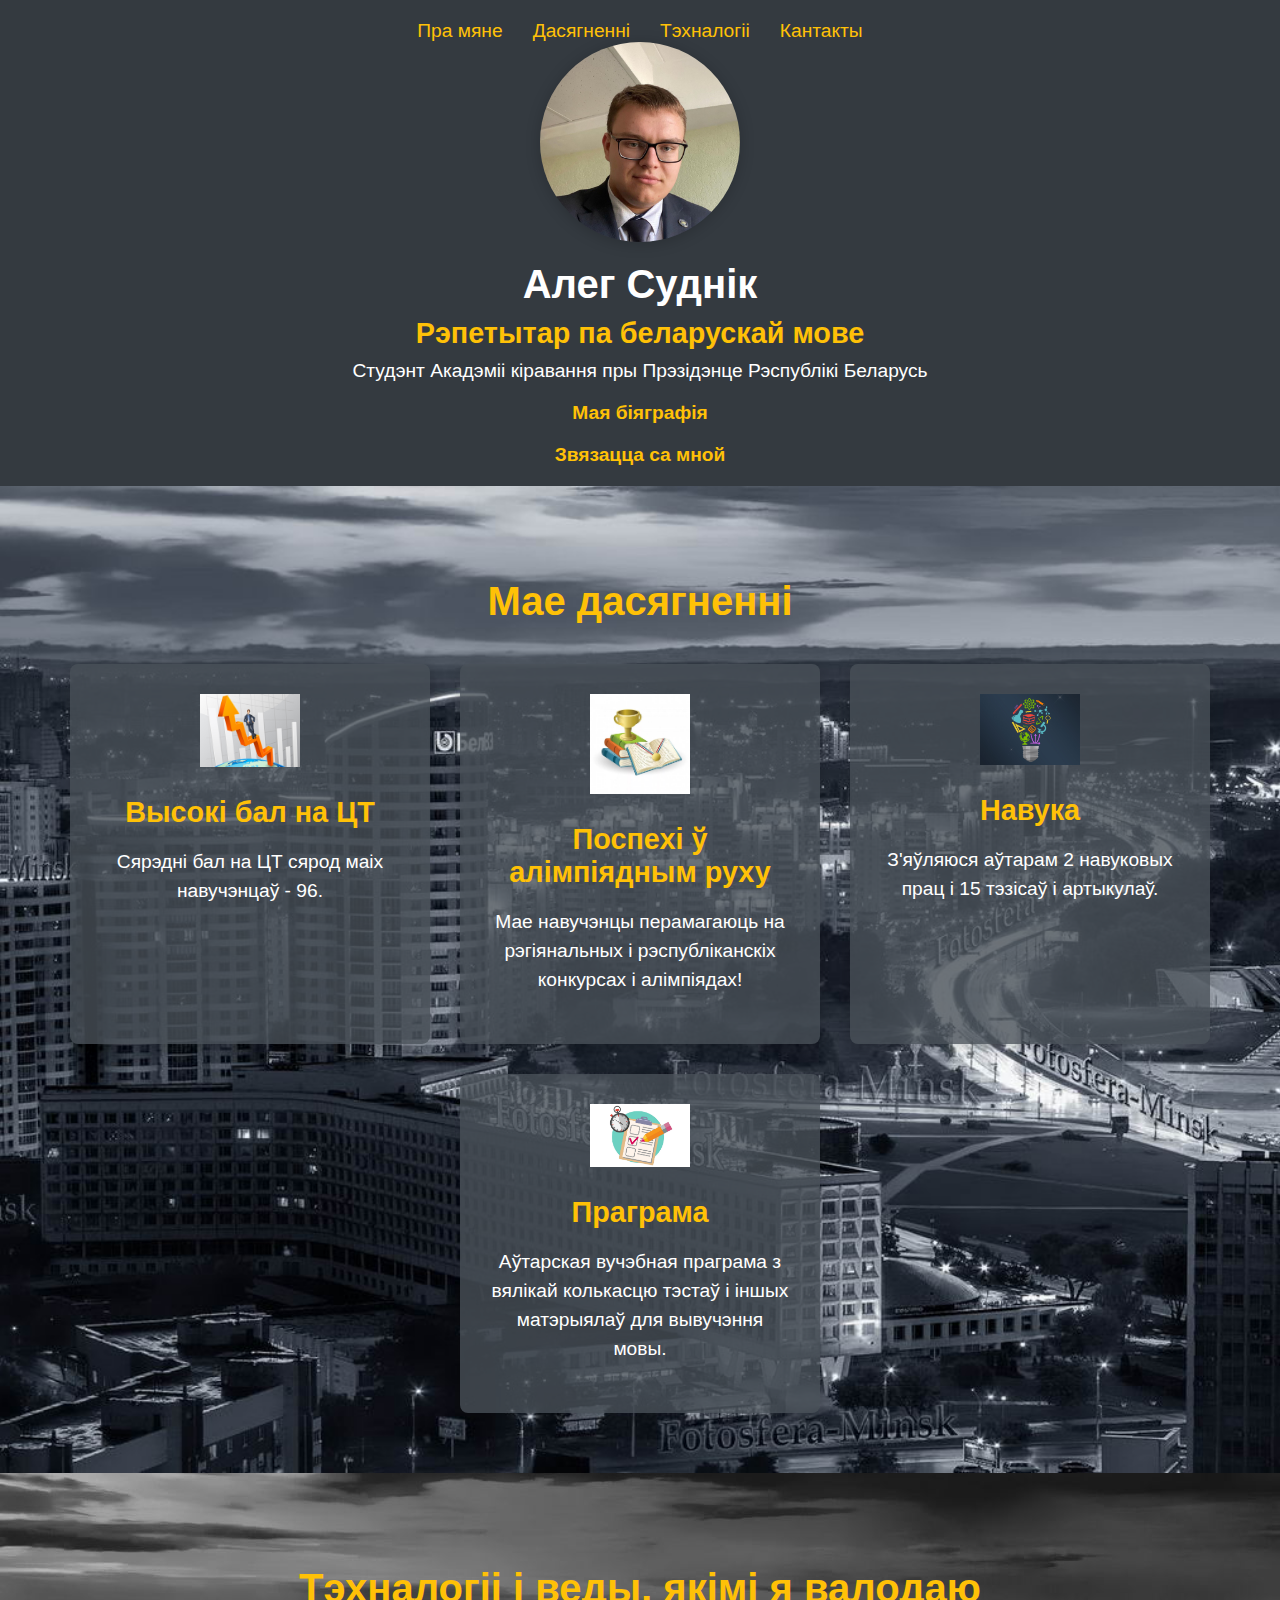
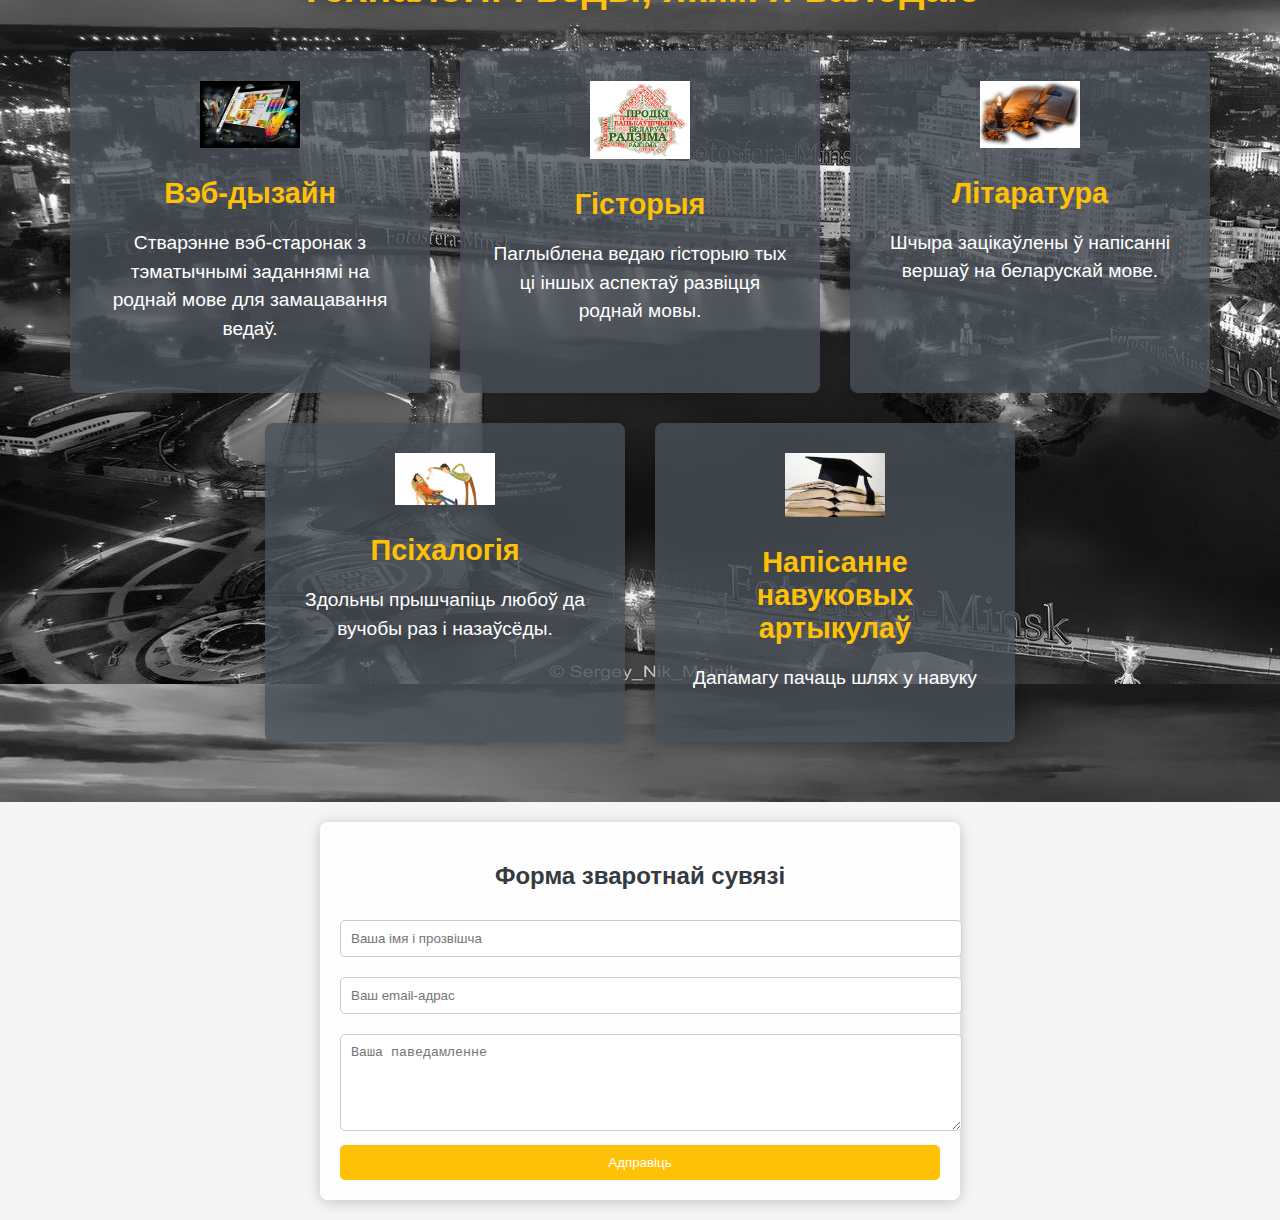
<file: index.html>
<!DOCTYPE html>
<html lang="ru">
<head>
    <meta charset="UTF-8">
    <meta name="viewport" content="width=device-width, initial-scale=1.0">
    <title>Рэпэтытар ЦТ</title>
    <style>
        body {
            font-family: 'Montserrat', Arial, sans-serif;
            margin: 0;
            padding: 0;
            background-color: #f5f5f5;
        }
		
        header {
            background-color: #343a40;
            color: #ffffff;
            padding: 20px;
            position: relative;
        }

        .nav-menu {
            display: flex;
            justify-content: center;
            list-style: none;
            margin: 0;
            padding: 0;
        }

        .nav-menu li {
            margin: 0 15px;
        }

        .nav-menu a {
            color: #ffc107;
            text-decoration: none;
            font-size: 1.2em;
            transition: color 0.3s;
        }

        .nav-menu a:hover {
            color: #ffee58;
        }

        .burger-menu {
            display: none;
            flex-direction: column;
            justify-content: space-around;
            width: 30px;
            height: 30px;
            cursor: pointer;
            position: absolute;
            top: 20px;
            right: 20px;
        }

        .burger-menu div {
            width: 100%;
            height: 4px;
            background-color: #ffc107;
            transition: transform 0.3s;
        }

        .burger-menu.active .line1 {
            transform: rotate(45deg) translate(5px, 5px);
        }

        .burger-menu.active .line2 {
            opacity: 0;
        }

        .burger-menu.active .line3 {
            transform: rotate(-45deg) translate(5px, -5px);
        }

        .feedback-form {
            max-width: 600px; /* Максимальная ширина формы */
            margin: 20px auto; /* Центрирование формы */
            padding: 20px;
            background-color: rgba(255, 255, 255, 0.9);
            border-radius: 8px;
            box-shadow: 0 2px 15px rgba(0, 0, 0, 0.2);
            display: flex;
            flex-direction: column;
        }

        .feedback-form h2 {
            text-align: center;
            color: #343a40;
        }

        .feedback-form input,
        .feedback-form textarea {
            width: 100%; /* Поля занимают всю ширину */
            padding: 10px;
            margin: 10px 0;
            border: 1px solid #ccc;
            border-radius: 5px;
        }
        .achievement-card img {
            display: block; /* Center the image */
            margin: 0 auto; /* Center margin */
            width: 100px; /* Adjust width */
            height: auto; /* Maintain aspect ratio */
            margin-bottom: 20px;
        }

        .technology-card img {
            display: block; /* Center the image */
            margin: 0 auto; /* Center margin */
            width: 100px; /* Adjust width */
            height: auto; /* Maintain aspect ratio */
            margin-bottom: 20px;
        }


        .feedback-form button {
            background-color: #ffc107; 
            color: white;
            border: none;
            padding: 10px;
            cursor: pointer;
            border-radius: 5px;
            width: 100%; /* Кнопка также занимает всю ширину */
            transition: background-color 0.3s;
        }

        .feedback-form button:hover {
            background-color: #ffee58; 
        }

        .mobile-menu {
            display: none;
            flex-direction: column;
            align-items: center;
            background-color: #343a40;
            position: absolute;
            top: 70px;
            left: 0;
            width: 100%;
            padding: 20px 0;
        }

        .mobile-menu a {
            color: #ffc107;
            text-decoration: none;
            font-size: 1.5em;
            margin: 10px 0;
        }

        .mobile-menu a:hover {
            color: #ffee58;
        }

        @media (max-width: 768px) {
            .nav-menu {
                display: none;
            }

            .burger-menu {
                display: flex;
            }

            .feedback-form {
                width: 90%; /* Ширина формы на мобильных устройствах */
                margin: 20px auto; /* Центрирование формы */
            }
        }

        .profile-photo {
            display: flex;
            justify-content: center;
            margin-bottom: 20px;
        }

        .profile-photo img {
            max-width: 200px;
            border-radius: 50%;
            box-shadow: 0 2px 15px rgba(0, 0, 0, 0.2);
        }

        .desc {
            text-align: center;
            margin-bottom: 20px;
        }

        .desc h1 {
            font-size: 2.5em;
            margin: 0 0 10px;
        }

        .desc h2 {
            font-size: 1.8em;
            margin: 0 0 10px;
            color: #ffc107;
        }

        .desc p {
            font-size: 1.2em;
            margin: 0;
        }

        .new-box1 {
            margin-top: 20px;
            text-align: center;
        }

        .new-box1 a {
            color: #ffc107;
            text-decoration: none;
            font-weight: bold;
            transition: color 0.3s;
            font-size: 1.2em;
        }

        .new-box1 a:hover {
            color: yellow;
        }

        .achievements-section,
        .technologies-section {
            padding: 60px 20px;
            color: #ffffff;
        }

        .achievements-section {
            background-image: url('матухна зямля.jpg');
            background-size: cover;
            background-position: center;
        }

        .technologies-section {
            background-image: url('мінск.jpg');
        }

        .achievements-title,
        .technologies-title {
            font-size: 2.5em;
            text-align: center;
            margin-bottom: 40px;
            color: #ffc107;
        }

        .achievements-container,
        .technologies-container {
            display: flex;
            flex-wrap: wrap;
            justify-content: center;
            max-width: 1200px;
            margin: 0 auto;
            gap: 30px;
        }

        .achievement-card,
        .technology-card {
            background-color: rgba(73, 80, 87, 0.8);
            border-radius: 8px;
            box-shadow: 0 2px 15px rgba(0, 0, 0, 0.2);
            padding: 30px;
            text-align: center;
            transition: transform 0.3s;
            flex: 1 0 250px;
            max-width: 300px;
        }

        .achievement-card:hover,
        .technology-card:hover {
            transform: translateY(-5px);
        }

        .achievement-card img,
        .technology-card img {
            width: 100px;
            height: auto;
            margin-bottom: 20px;
        }

        .achievement-card h3,
        .technology-card h3 {
            font-size: 1.8em;
            margin-bottom: 10px;
            color: #ffc107;
        }

        .achievement-card p,
        .technology-card p {
            font-size: 1.2em;
            line-height: 1.5;
        }

        @media (max-width: 768px) {
            .achievements-container,
            .technologies-container {
                flex-direction: column;
                align-items: center;
            }
        }
    </style>
</head>
<body>
    <header>
        <nav>
            <ul class="nav-menu">
                <li><a href="#about">Пра мяне</a></li>
                <li><a href="#achievements">Дасягненні</a></li>
                <li><a href="#technologies">Тэхналогіі</a></li>
                <li><a href="mailto:olegandreichsud@gmail.com">Кантакты</a></li>
            </ul>
            <div class="burger-menu" id="burgerMenu">
                <div class="line1"></div>
                <div class="line2"></div>
                <div class="line3"></div>
            </div>
            <div class="mobile-menu" id="mobileMenu">
                <a href="#about">Пра мяне</a>
                <a href="#achievements">Дасягненні</a>
                <a href="#technologies">Тэхналогіі</a>
                <a href="mailto:olegandreichsud@gmail.com">Кантакты</a>
            </div>
        </nav>
        <div class="profile-photo">
            <img src="starostau.jpg" alt="Мое фото или тематическое изображение">
        </div>
        <div class="desc" id="about">
            <h1>Алег Суднік</h1>
            <h2>Рэпетытар па беларускай мове</h2>
            <p>Студэнт Акадэміі кіравання пры Прэзідэнце Рэспублікі Беларусь</p>
        </div>
        <div class="new-box1">
            <a href="Судник.html" class="button">Мая біяграфія</a>
        </div>
        <div class="new-box1">
            <a href="mailto:olegandreichsud@gmail.com" class="button">Звязацца са мной</a>
        </div>
    </header>

    <div class="achievements-section" id="achievements">
        <h2 class="achievements-title">Мае дасягненні</h2>
        <div class="achievements-container">
            <div class="achievement-card">
                <img src="оц.jpg" alt="ЦТ">
                <h3>Высокі бал на ЦТ</h3>
                <p>Сярэдні бал на ЦТ сярод маіх навучэнцаў - 96.</p>
            </div>
            <div class="achievement-card">
                <img src="ол.jpg" alt="Алімпіяды">
                <h3>Поспехі ў алімпіядным руху</h3>
                <p>Мае навучэнцы перамагаюць на рэгіянальных і рэспубліканскіх конкурсах і алімпіядах!</p>
            </div>
            <div class="achievement-card">
                <img src="н.png" alt="Навука">
                <h3>Навука</h3>
                <p>З'яўляюся аўтарам 2 навуковых прац і 15 тэзісаў і артыкулаў.</p>
            </div>
            <div class="achievement-card">
                <img src="тт.jpg" alt="Праграма">
                <h3>Праграма</h3>
                <p>Аўтарская вучэбная праграма з вялікай колькасцю тэстаў і іншых матэрыялаў для вывучэння мовы.</p>
            </div>
        </div>
    </div>

    <div class="technologies-section" id="technologies">
        <h2 class="technologies-title">Тэхналогіі і веды, якімі я валодаю</h2>
        <div class="technologies-container">
            <div class="technology-card">
                <img src="вд.jpg" alt="Вэб-дызайн">
                <h3>Вэб-дызайн</h3>
                <p>Стварэнне вэб-старонак з тэматычнымі заданнямі на роднай мове для замацавання ведаў.</p>
            </div>
            <div class="technology-card">
                <img src="гіст.png" alt="Гісторыя">
                <h3>Гісторыя</h3>
                <p>Паглыблена ведаю гісторыю тых ці іншых аспектаў развіцця роднай мовы.</p>
            </div>
            <div class="technology-card">
                <img src="паэзія.png" alt="Літаратура">
                <h3>Літаратура</h3>
                <p>Шчыра зацікаўлены ў напісанні вершаў на беларускай мове.</p>
            </div>
            <div class="technology-card">
                <img src="вучыся.jpg" alt="Любоў да вучобы">
                <h3>Псіхалогія</h3>
                <p>Здольны прышчапіць любоў да вучобы раз і назаўсёды.</p>
            </div>
            <div class="technology-card">
                <img src="навука.jpg" alt="Навука.js">
                <h3>Напісанне навуковых артыкулаў</h3>
                <p>Дапамагу пачаць шлях у навуку</p>
            </div>
        </div>
    </div>

    <div class="feedback-form">
        <h2>Форма зваротнай сувязі</h2>
        <form action="https://getform.io/f/amddxlrb" method="POST">
            <input type="text" name="name" placeholder="Ваша імя і прозвішча" required>
            <input type="email" name="email" placeholder="Ваш email-адрас" required>
            <textarea name="message" rows="5" placeholder="Ваша паведамленне" required></textarea>
            <button type="submit">Адправіць</button>
        </form>
    </div>

    <script>
        const burgerMenu = document.getElementById('burgerMenu');
        const mobileMenu = document.getElementById('mobileMenu');

        burgerMenu.addEventListener('click', () => {
            burgerMenu.classList.toggle('active');
            mobileMenu.style.display = mobileMenu.style.display === 'flex' ? 'none' : 'flex';
        });

        document.querySelectorAll('.new-box1 a').forEach(button => {
            button.addEventListener('click', () => {
                alert('Вы націснулі на кнопку: ' + button.textContent);
            });
        });
    </script>
</body>
</html>
</file>
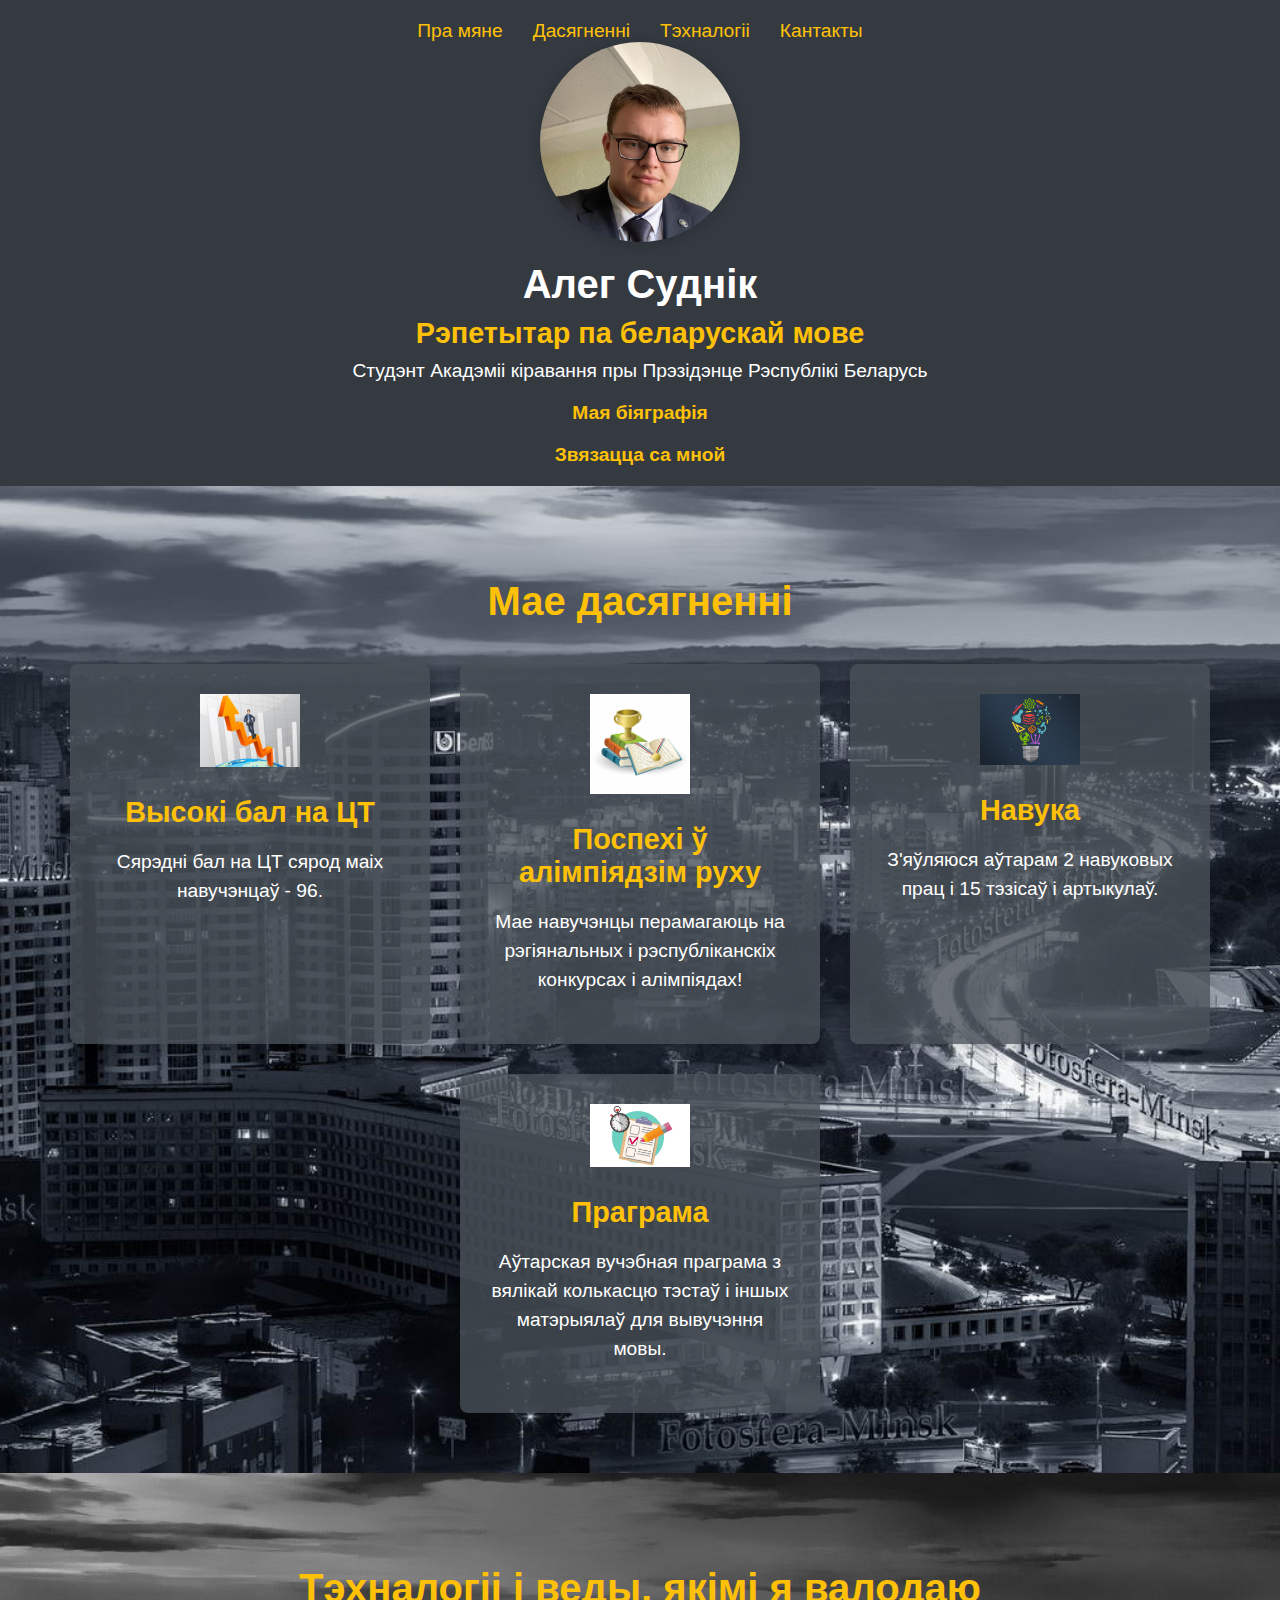
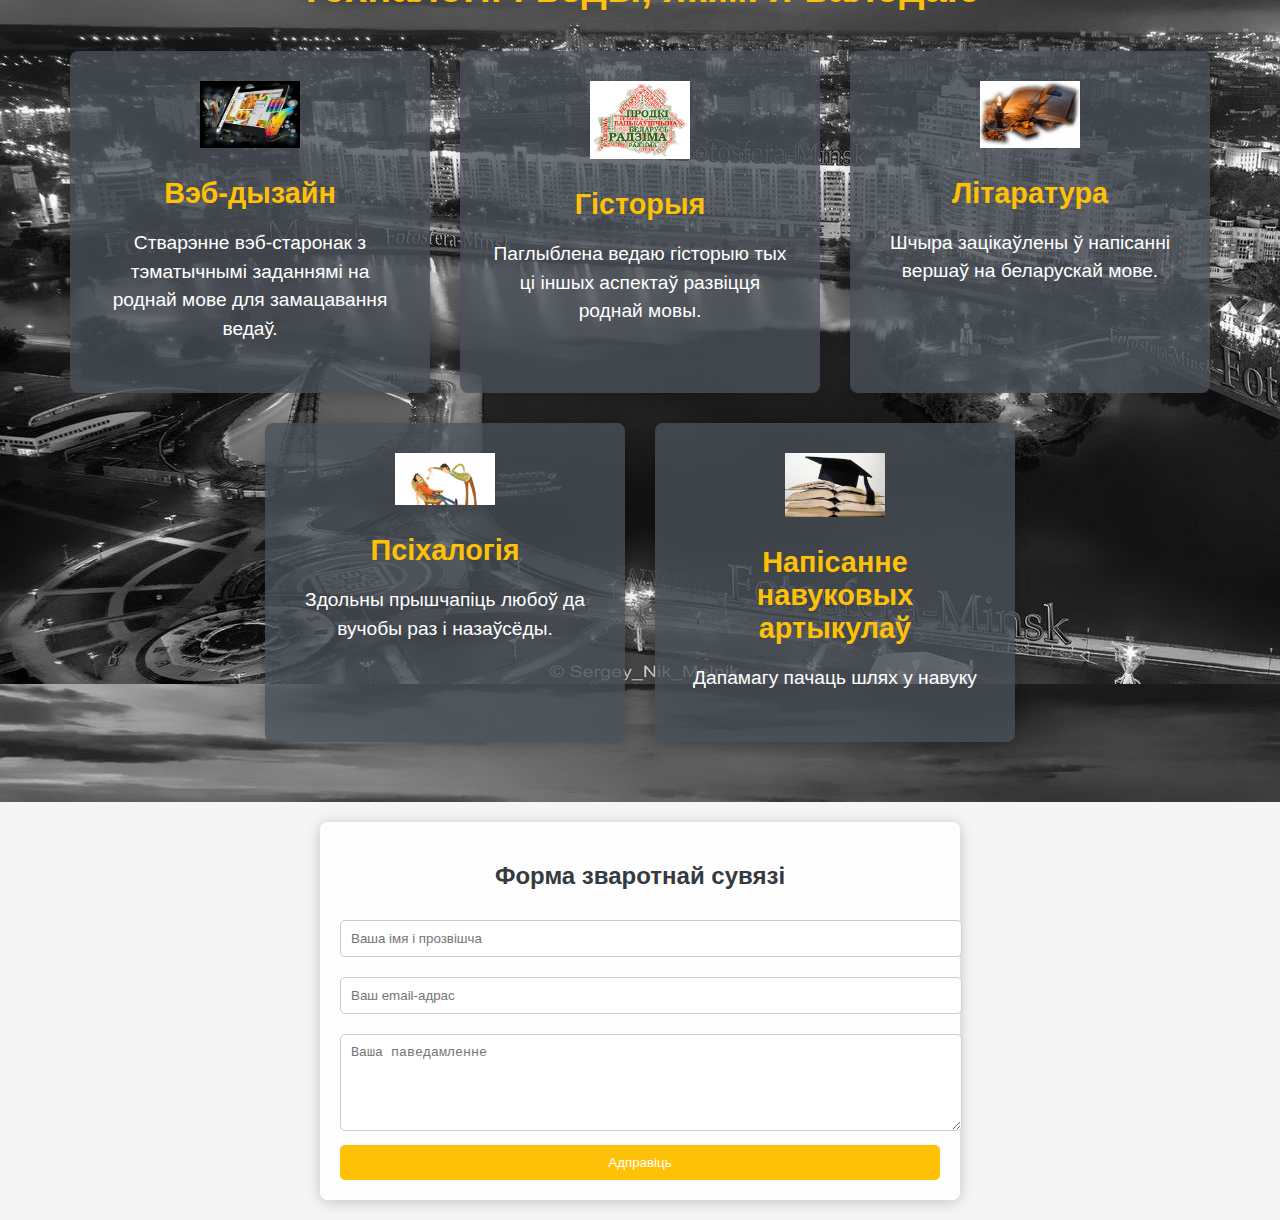
<file: лаб 12 сайт.html>
<!DOCTYPE html>
<html lang="ru">
<head>
    <meta charset="UTF-8">
    <meta name="viewport" content="width=device-width, initial-scale=1.0">
    <title>Рэпэтытар ЦТ</title>
    <style>
        body {
            font-family: 'Montserrat', Arial, sans-serif;
            margin: 0;
            padding: 0;
            background-color: #f5f5f5;
        }
		
        header {
            background-color: #343a40;
            color: #ffffff;
            padding: 20px;
            position: relative;
        }

        .nav-menu {
            display: flex;
            justify-content: center;
            list-style: none;
            margin: 0;
            padding: 0;
        }

        .nav-menu li {
            margin: 0 15px;
        }

        .nav-menu a {
            color: #ffc107;
            text-decoration: none;
            font-size: 1.2em;
            transition: color 0.3s;
        }

        .nav-menu a:hover {
            color: #ffee58;
        }

        .burger-menu {
            display: none;
            flex-direction: column;
            justify-content: space-around;
            width: 30px;
            height: 30px;
            cursor: pointer;
            position: absolute;
            top: 20px;
            right: 20px;
        }

        .burger-menu div {
            width: 100%;
            height: 4px;
            background-color: #ffc107;
            transition: transform 0.3s;
        }

        .burger-menu.active .line1 {
            transform: rotate(45deg) translate(5px, 5px);
        }

        .burger-menu.active .line2 {
            opacity: 0;
        }

        .burger-menu.active .line3 {
            transform: rotate(-45deg) translate(5px, -5px);
        }

        .feedback-form {
            max-width: 600px; /* Максимальная ширина формы */
            margin: 20px auto; /* Центрирование формы */
            padding: 20px;
            background-color: rgba(255, 255, 255, 0.9);
            border-radius: 8px;
            box-shadow: 0 2px 15px rgba(0, 0, 0, 0.2);
            display: flex;
            flex-direction: column;
        }

        .feedback-form h2 {
            text-align: center;
            color: #343a40;
        }

        .feedback-form input,
        .feedback-form textarea {
            width: 100%; /* Поля занимают всю ширину */
            padding: 10px;
            margin: 10px 0;
            border: 1px solid #ccc;
            border-radius: 5px;
        }
        .achievement-card img {
            display: block; /* Center the image */
            margin: 0 auto; /* Center margin */
            width: 100px; /* Adjust width */
            height: auto; /* Maintain aspect ratio */
            margin-bottom: 20px;
        }

        .technology-card img {
            display: block; /* Center the image */
            margin: 0 auto; /* Center margin */
            width: 100px; /* Adjust width */
            height: auto; /* Maintain aspect ratio */
            margin-bottom: 20px;
        }


        .feedback-form button {
            background-color: #ffc107; 
            color: white;
            border: none;
            padding: 10px;
            cursor: pointer;
            border-radius: 5px;
            width: 100%; /* Кнопка также занимает всю ширину */
            transition: background-color 0.3s;
        }

        .feedback-form button:hover {
            background-color: #ffee58; 
        }

        .mobile-menu {
            display: none;
            flex-direction: column;
            align-items: center;
            background-color: #343a40;
            position: absolute;
            top: 70px;
            left: 0;
            width: 100%;
            padding: 20px 0;
        }

        .mobile-menu a {
            color: #ffc107;
            text-decoration: none;
            font-size: 1.5em;
            margin: 10px 0;
        }

        .mobile-menu a:hover {
            color: #ffee58;
        }

        @media (max-width: 768px) {
            .nav-menu {
                display: none;
            }

            .burger-menu {
                display: flex;
            }

            .feedback-form {
                width: 90%; /* Ширина формы на мобильных устройствах */
                margin: 20px auto; /* Центрирование формы */
            }
        }

        .profile-photo {
            display: flex;
            justify-content: center;
            margin-bottom: 20px;
        }

        .profile-photo img {
            max-width: 200px;
            border-radius: 50%;
            box-shadow: 0 2px 15px rgba(0, 0, 0, 0.2);
        }

        .desc {
            text-align: center;
            margin-bottom: 20px;
        }

        .desc h1 {
            font-size: 2.5em;
            margin: 0 0 10px;
        }

        .desc h2 {
            font-size: 1.8em;
            margin: 0 0 10px;
            color: #ffc107;
        }

        .desc p {
            font-size: 1.2em;
            margin: 0;
        }

        .new-box1 {
            margin-top: 20px;
            text-align: center;
        }

        .new-box1 a {
            color: #ffc107;
            text-decoration: none;
            font-weight: bold;
            transition: color 0.3s;
            font-size: 1.2em;
        }

        .new-box1 a:hover {
            color: yellow;
        }

        .achievements-section,
        .technologies-section {
            padding: 60px 20px;
            color: #ffffff;
        }

        .achievements-section {
            background-image: url('матухна зямля.jpg');
            background-size: cover;
            background-position: center;
        }

        .technologies-section {
            background-image: url('мінск.jpg');
        }

        .achievements-title,
        .technologies-title {
            font-size: 2.5em;
            text-align: center;
            margin-bottom: 40px;
            color: #ffc107;
        }

        .achievements-container,
        .technologies-container {
            display: flex;
            flex-wrap: wrap;
            justify-content: center;
            max-width: 1200px;
            margin: 0 auto;
            gap: 30px;
        }

        .achievement-card,
        .technology-card {
            background-color: rgba(73, 80, 87, 0.8);
            border-radius: 8px;
            box-shadow: 0 2px 15px rgba(0, 0, 0, 0.2);
            padding: 30px;
            text-align: center;
            transition: transform 0.3s;
            flex: 1 0 250px;
            max-width: 300px;
        }

        .achievement-card:hover,
        .technology-card:hover {
            transform: translateY(-5px);
        }

        .achievement-card img,
        .technology-card img {
            width: 100px;
            height: auto;
            margin-bottom: 20px;
        }

        .achievement-card h3,
        .technology-card h3 {
            font-size: 1.8em;
            margin-bottom: 10px;
            color: #ffc107;
        }

        .achievement-card p,
        .technology-card p {
            font-size: 1.2em;
            line-height: 1.5;
        }

        @media (max-width: 768px) {
            .achievements-container,
            .technologies-container {
                flex-direction: column;
                align-items: center;
            }
        }
    </style>
</head>
<body>
    <header>
        <nav>
            <ul class="nav-menu">
                <li><a href="#about">Пра мяне</a></li>
                <li><a href="#achievements">Дасягненні</a></li>
                <li><a href="#technologies">Тэхналогіі</a></li>
                <li><a href="mailto:olegandreichsud@gmail.com">Кантакты</a></li>
            </ul>
            <div class="burger-menu" id="burgerMenu">
                <div class="line1"></div>
                <div class="line2"></div>
                <div class="line3"></div>
            </div>
            <div class="mobile-menu" id="mobileMenu">
                <a href="#about">Пра мяне</a>
                <a href="#achievements">Дасягненні</a>
                <a href="#technologies">Тэхналогіі</a>
                <a href="mailto:olegandreichsud@gmail.com">Кантакты</a>
            </div>
        </nav>
        <div class="profile-photo">
            <img src="starostau.jpg" alt="Мое фото или тематическое изображение">
        </div>
        <div class="desc" id="about">
            <h1>Алег Суднік</h1>
            <h2>Рэпетытар па беларускай мове</h2>
            <p>Студэнт Акадэміі кіравання пры Прэзідэнце Рэспублікі Беларусь</p>
        </div>
        <div class="new-box1">
            <a href="Судник.html" class="button">Мая біяграфія</a>
        </div>
        <div class="new-box1">
            <a href="mailto:olegandreichsud@gmail.com" class="button">Звязацца са мной</a>
        </div>
    </header>

    <div class="achievements-section" id="achievements">
        <h2 class="achievements-title">Мае дасягненні</h2>
        <div class="achievements-container">
            <div class="achievement-card">
                <img src="оц.jpg" alt="ЦТ">
                <h3>Высокі бал на ЦТ</h3>
                <p>Сярэдні бал на ЦТ сярод маіх навучэнцаў - 96.</p>
            </div>
            <div class="achievement-card">
                <img src="ол.jpg" alt="Алімпіяды">
                <h3>Поспехі ў алімпіядзім руху</h3>
                <p>Мае навучэнцы перамагаюць на рэгіянальных і рэспубліканскіх конкурсах і алімпіядах!</p>
            </div>
            <div class="achievement-card">
                <img src="н.png" alt="Навука">
                <h3>Навука</h3>
                <p>З'яўляюся аўтарам 2 навуковых прац і 15 тэзісаў і артыкулаў.</p>
            </div>
            <div class="achievement-card">
                <img src="тт.jpg" alt="Праграма">
                <h3>Праграма</h3>
                <p>Аўтарская вучэбная праграма з вялікай колькасцю тэстаў і іншых матэрыялаў для вывучэння мовы.</p>
            </div>
        </div>
    </div>

    <div class="technologies-section" id="technologies">
        <h2 class="technologies-title">Тэхналогіі і веды, якімі я валодаю</h2>
        <div class="technologies-container">
            <div class="technology-card">
                <img src="вд.jpg" alt="Вэб-дызайн">
                <h3>Вэб-дызайн</h3>
                <p>Стварэнне вэб-старонак з тэматычнымі заданнямі на роднай мове для замацавання ведаў.</p>
            </div>
            <div class="technology-card">
                <img src="гіст.png" alt="Гісторыя">
                <h3>Гісторыя</h3>
                <p>Паглыблена ведаю гісторыю тых ці іншых аспектаў развіцця роднай мовы.</p>
            </div>
            <div class="technology-card">
                <img src="паэзія.png" alt="Літаратура">
                <h3>Літаратура</h3>
                <p>Шчыра зацікаўлены ў напісанні вершаў на беларускай мове.</p>
            </div>
            <div class="technology-card">
                <img src="вучыся.jpg" alt="Любоў да вучобы">
                <h3>Псіхалогія</h3>
                <p>Здольны прышчапіць любоў да вучобы раз і назаўсёды.</p>
            </div>
            <div class="technology-card">
                <img src="навука.jpg" alt="Навука.js">
                <h3>Напісанне навуковых артыкулаў</h3>
                <p>Дапамагу пачаць шлях у навуку</p>
            </div>
        </div>
    </div>

    <div class="feedback-form">
        <h2>Форма зваротнай сувязі</h2>
        <form action="https://getform.io/f/amddxlrb" method="POST">
            <input type="text" name="name" placeholder="Ваша імя і прозвішча" required>
            <input type="email" name="email" placeholder="Ваш email-адрас" required>
            <textarea name="message" rows="5" placeholder="Ваша паведамленне" required></textarea>
            <button type="submit">Адправіць</button>
        </form>
    </div>

    <script>
        const burgerMenu = document.getElementById('burgerMenu');
        const mobileMenu = document.getElementById('mobileMenu');

        burgerMenu.addEventListener('click', () => {
            burgerMenu.classList.toggle('active');
            mobileMenu.style.display = mobileMenu.style.display === 'flex' ? 'none' : 'flex';
        });

        document.querySelectorAll('.new-box1 a').forEach(button => {
            button.addEventListener('click', () => {
                alert('Вы націснулі на кнопку: ' + button.textContent);
            });
        });
    </script>
</body>
</html>
</file>
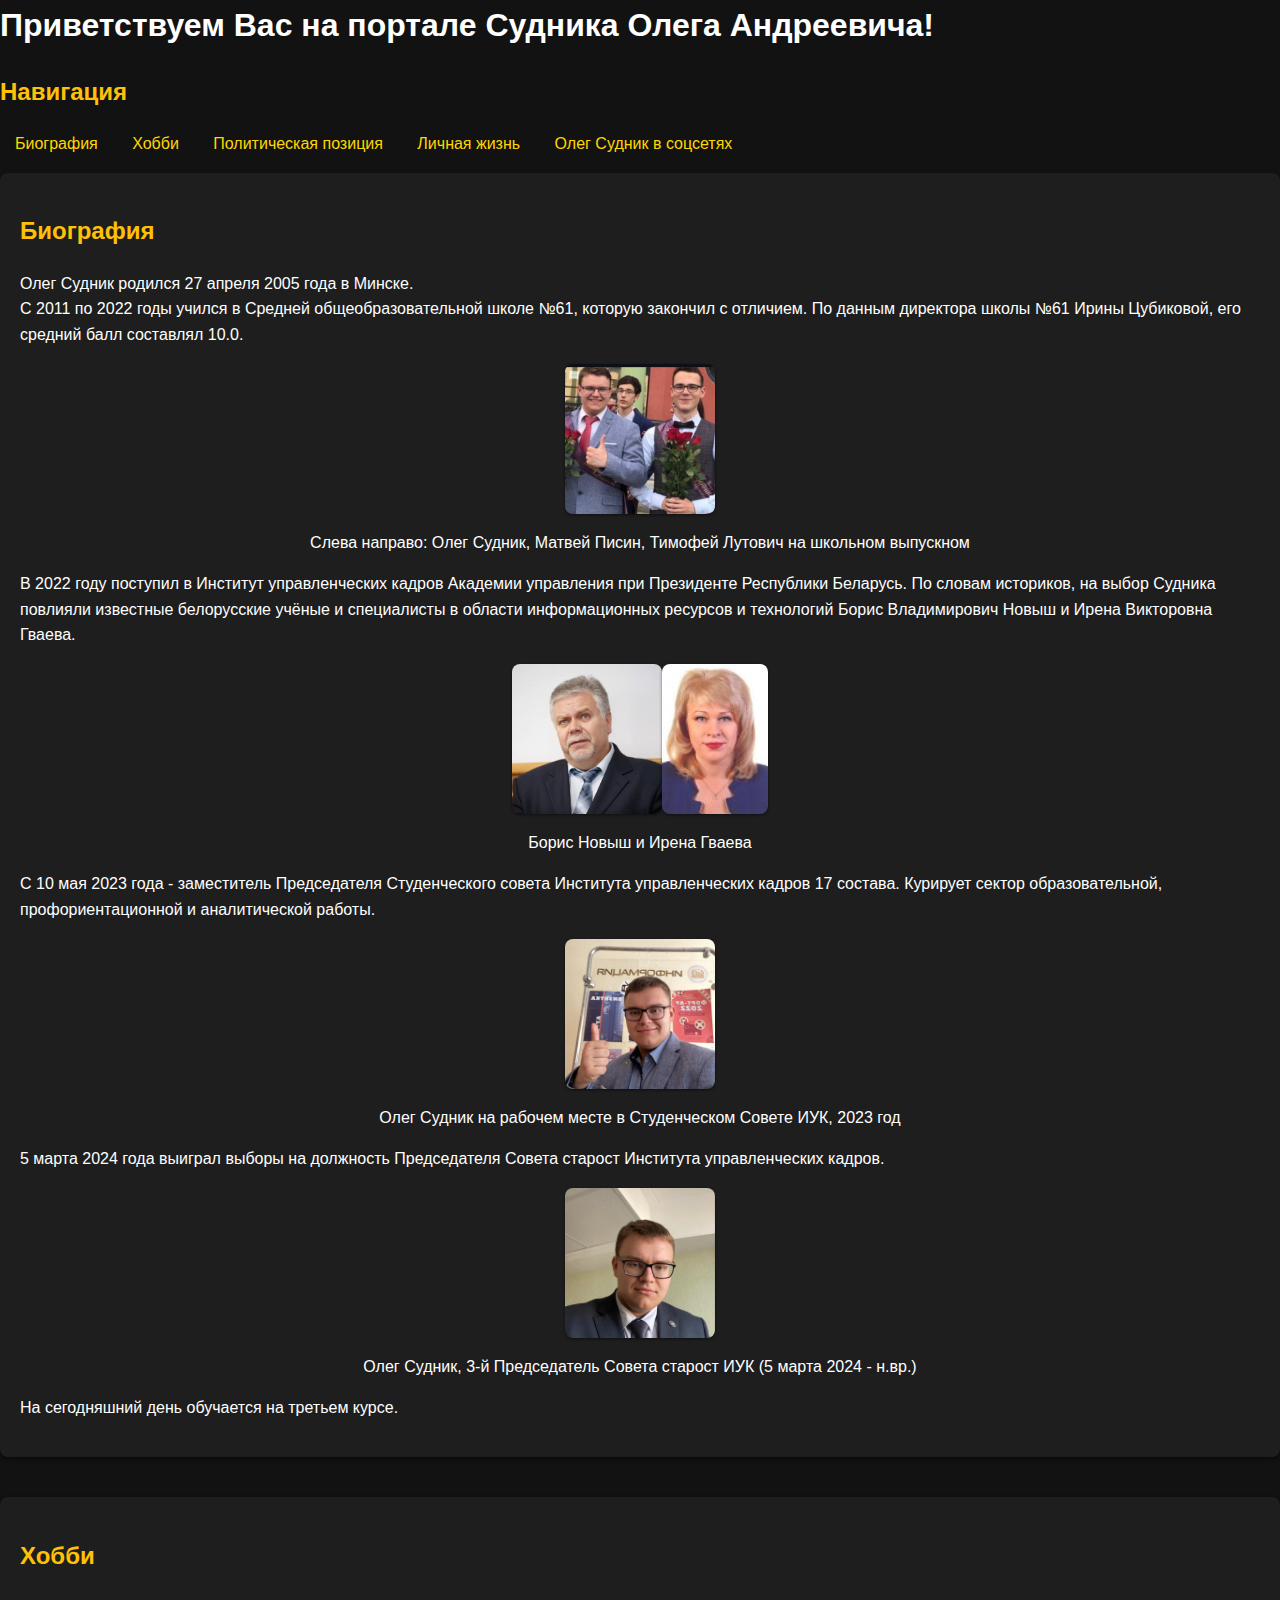
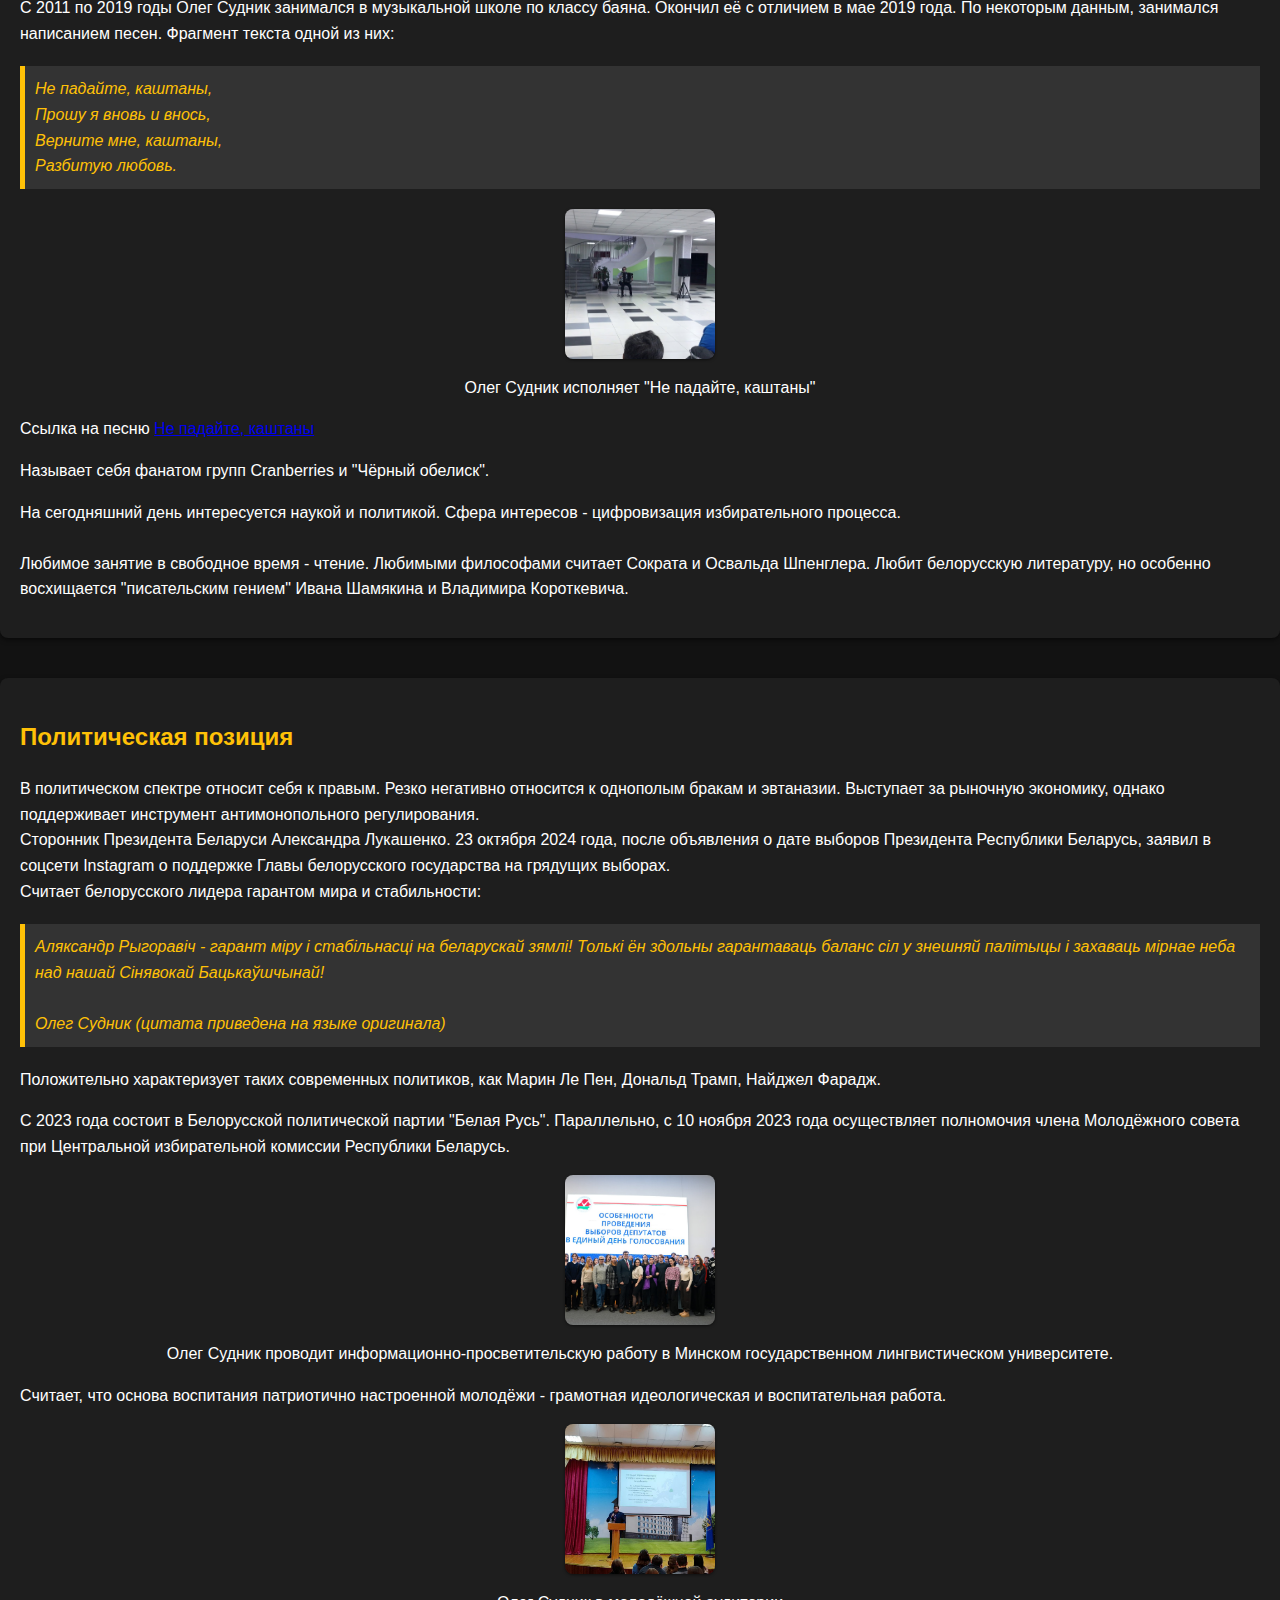
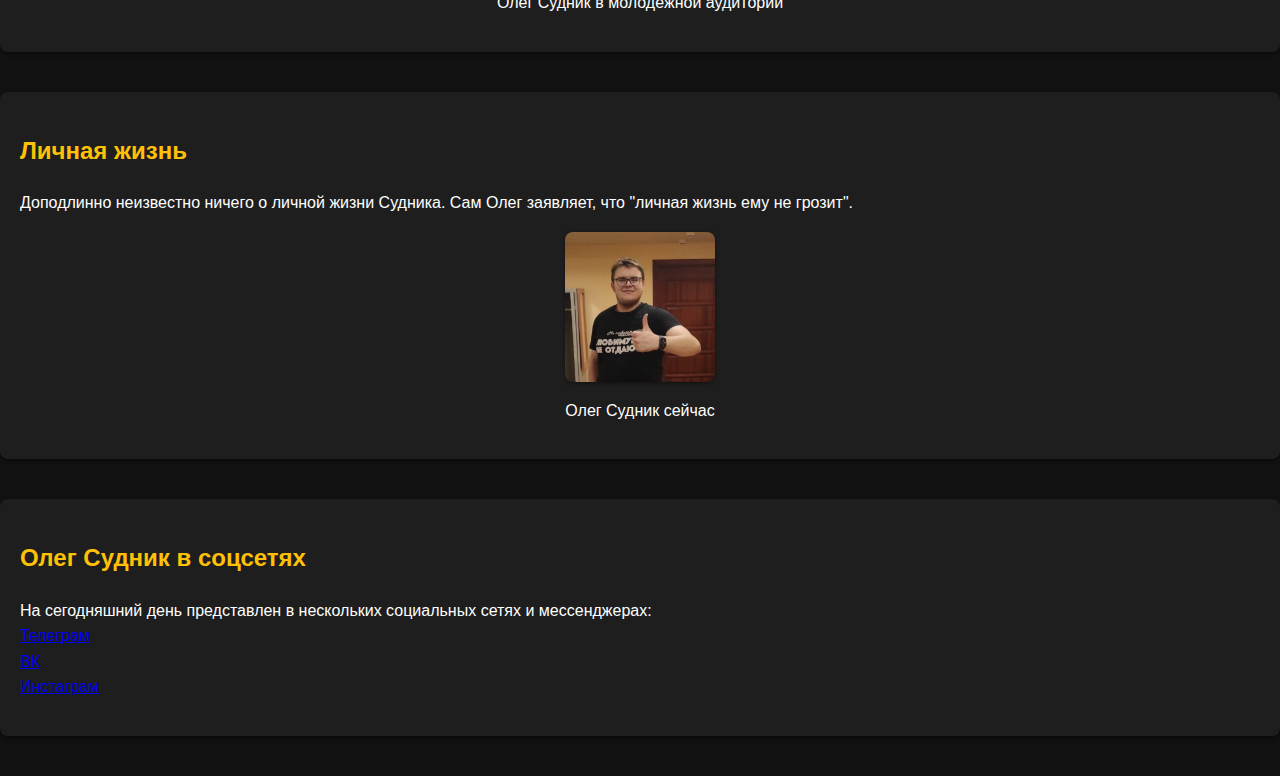
<file: Судник.html>
<html>
    <head>
        <title>Судник Олег Андреевич</title>
        <link rel="stylesheet" href="sudnik.css">
    </head>
    <body>
        <h1><strong>Приветствуем Вас на портале Судника Олега Андреевича!</strong></h1>
        <nav>
        <ul><h2>Навигация</h2>
        <li><a href="#bio">Биография</a> </li>
         <li><a href="#h">Хобби</a></li>
        <li><a href="#pol">Политическая позиция</a></li>
        <li><a href="#lol">Личная жизнь</a></li>
        <li><a href="#soc">Олег Судник в соцсетях</a></li>
        </ul>
        </nav>
        <section id="bio">
            <h2>Биография</h2>
            <p>Олег Судник родился 27 апреля 2005 года в Минске.<br>
            С 2011 по 2022 годы учился в Средней общеобразовательной школе №61, которую закончил с отличием. По данным директора школы №61 Ирины Цубиковой, его средний балл составлял 10.0.</p>
           <div class="pict" align="center" ><img src="School.jpg" title="Слева направо: Олег Судник, Матвей Писин, Тимофей Лутович на школьном выпускном">
        <p>Слева направо: Олег Судник, Матвей Писин, Тимофей Лутович на школьном выпускном</p></div> 
            В 2022 году поступил в Институт управленческих кадров Академии управления при Президенте Республики Беларусь. По словам историков, на выбор Судника повлияли известные белорусские учёные и специалисты в области информационных ресурсов и технологий Борис Владимирович Новыш и Ирена Викторовна Гваева.</p>
           
            
            <div class="prof" align="center" ><img src="Новыш.webp"><img src="Gvaevva.jfif">
                <p>Борис Новыш и Ирена Гваева</p></div>
           
        
           <p>С 10 мая 2023 года - заместитель Председателя Студенческого совета Института управленческих кадров 17 состава. Курирует сектор образовательной, профориентационной и аналитической работы.</p>
           <div class="szp" align="center"><img src="studzampred.jpg">
            <p>Олег Судник на рабочем месте в Студенческом Совете ИУК, 2023 год</p></div>
           <p>5 марта 2024 года выиграл выборы на должность Председателя Совета старост Института управленческих кадров.</p>
            <div class="szp" align="center"><img src="starostau.jpg">
                <p>Олег Судник, 3-й Председатель Совета старост ИУК (5 марта 2024 - н.вр.)</p></div>
                <p>На сегодняшний день обучается на третьем курсе.</p>
        </section>
        <section id="h">
            <h2>Хобби</h2>
            <p>С 2011 по 2019 годы Олег Судник занимался в музыкальной школе по классу баяна. Окончил её с отличием в мае 2019 года.
                По некоторым данным, занимался написанием песен. Фрагмент текста одной из них:  </p>
                <blockquote><em>
                    Не падайте, каштаны,<br>
                    Прошу я вновь и внось,<br>
                    Верните мне, каштаны,<br>
                    Разбитую любовь.
                </em></blockquote>
            
                <div class="szp" align="center"><img src="Судник баян.jpg">
                    <p>Олег Судник исполняет "Не падайте, каштаны"</p></div>
            <p>Ссылка на песню <a href="https://youtu.be/UrgWaVp5ia4?feature=shared">Не падайте, каштаны</a></p>
            <p>Называет себя фанатом групп Cranberries и "Чёрный обелиск".</p>
            <p>На сегодняшний день интересуется наукой и политикой. Сфера интересов - цифровизация избирательного процесса.<br><br>
            Любимое занятие в свободное время - чтение. Любимыми философами считает Сократа и Освальда Шпенглера. Любит белорусскую литературу, но особенно восхищается "писательским гением" Ивана Шамякина и Владимира Короткевича.</p>
          </section>
        <section id="pol">
            <h2>Политическая позиция</h2>
            <p>В политическом спектре относит себя к правым. 
            Резко негативно относится к однополым бракам и эвтаназии. Выступает за рыночную экономику, однако поддерживает инструмент антимонопольного регулирования.<br>
        Cторонник Президента Беларуси Александра Лукашенко. 23 октября 2024 года, после объявления о дате выборов Президента Республики Беларусь, заявил в соцсети Instagram о поддержке Главы белорусского государства на грядущих выборах. <br>Считает белорусского лидера гарантом мира и стабильности:</p>
        <blockquote><em>
            Аляксандр Рыгоравіч - гарант міру і стабільнасці на беларускай зямлі! Толькі ён здольны гарантаваць баланс сіл у знешняй палітыцы і захаваць мірнае неба над нашай Сінявокай Бацькаўшчынай!<br><br>
            Олег Судник (цитата приведена на языке оригинала)
        </em></blockquote>
        <p>Положительно характеризует таких современных политиков, как Марин Ле Пен, Дональд Трамп, Найджел Фарадж.</p>
        <p>С 2023 года состоит в Белорусской политической партии "Белая Русь". Параллельно, с 10 ноября 2023 года осуществляет полномочия члена Молодёжного совета при Центральной избирательной комиссии Республики Беларусь.</p>
        <div class="pict" align="center"><img src="ИПР.jpg">
            <p>Олег Судник проводит информационно-просветительскую работу в Минском государственном лингвистическом университете.</p></div>
            <p>Считает, что основа воспитания патриотично настроенной молодёжи - грамотная идеологическая и воспитательная работа.</p>
            <div class="pict" align="center"><img src="Судник и молодёжь.jpg">
                <p>Олег Судник в молодёжной аудитории</p></div>
        </section>
        <section id="lol">
            <h2>Личная жизнь</h2>
            <p>Доподлинно неизвестно ничего о личной жизни Судника. Сам Олег заявляет, что "личная жизнь ему не грозит". </p>
            <div class="szp" align="center"><img src="Личная жизнь ему не грозит.jpg">
                <p>Олег Судник сейчас</p></div>
        </section>
        <section id="soc">
            <h2>Олег Судник в соцсетях</h2>
            <p>На сегодняшний день представлен в нескольких социальных сетях и мессенджерах:<br>
               <a href="https://t.me/monsieuraleg"> Телеграм </a><br>  <a href="https://vk.com/motycutcec"> ВК </a><br><a href="https://www.instagram.com/mralehsudnik/">Инстаграм</a>
            </p>
        </section>
    </body>
</html>
</file>
<file: sudnik.css>
body {
    font-family: Arial, sans-serif;
    line-height: 1.6;
    margin: 0;
    padding: 0;
    background-color: #121212; /* Dark background */
    color: #ffffff; /* White text */
}

header {
    background: #343a40; /* Darker header */
    color: #ffc107; /* Orange text */
    padding: 20px;
    text-align: center;
}

nav ul {
    list-style: none;
    padding: 0;
}

nav ul li {
    display: inline;
    margin: 0 15px;
}

nav ul li a {
    color: #ffd700; /* Yellow links */
    text-decoration: none;
}

nav ul li a:hover {
    color: #ffc107; /* Orange on hover */
}

h2 {
    color: #ffc107; /* Orange subheadings */
}

main {
    padding: 20px;
}

section {
    margin-bottom: 40px;
    background: #1e1e1e; /* Dark background for sections */
    border-radius: 8px;
    padding: 20px;
    box-shadow: 0 2px 5px rgba(0, 0, 0, 0.5);
}

.pict, .prof, .szp {
    text-align: center;
}

.pict img, .prof img, .szp img {
    max-width: 150px; /* Fixed width */
    height: 150px; /* Fixed height */
    object-fit: cover; /* Maintain aspect ratio */
    border-radius: 8px;
    box-shadow: 0 1px 3px rgba(0, 0, 0, 0.5);
}

blockquote {
    margin: 20px 0;
    padding: 10px;
    background: #333; /* Dark background for blockquotes */
    border-left: 5px solid #ffc107; /* Orange border */
    color: #ffc107; /* Orange text */
}

footer {
    text-align: center;
    padding: 20px;
    background: #343a40; /* Dark footer */
    color: #ffc107; /* Orange text */
    position: relative;
    bottom: 0;
    width: 100%;
}
</file>
